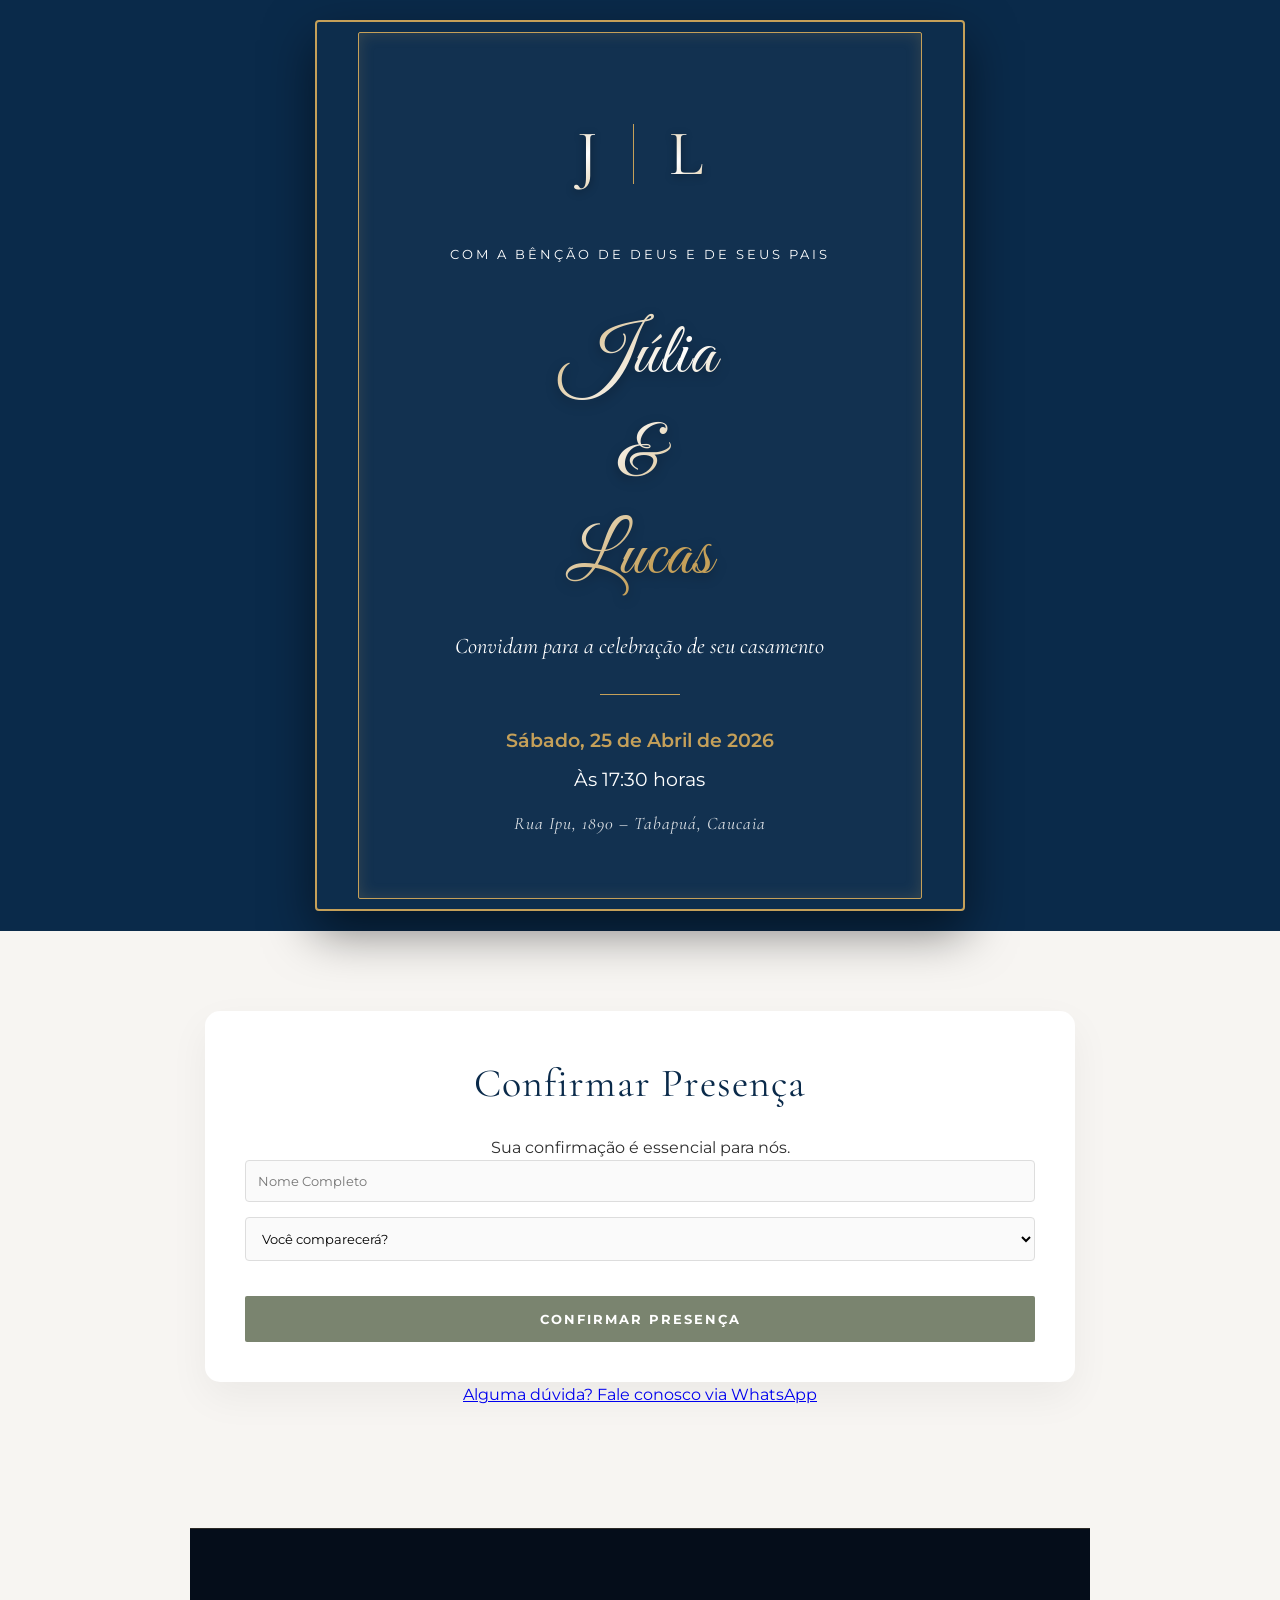
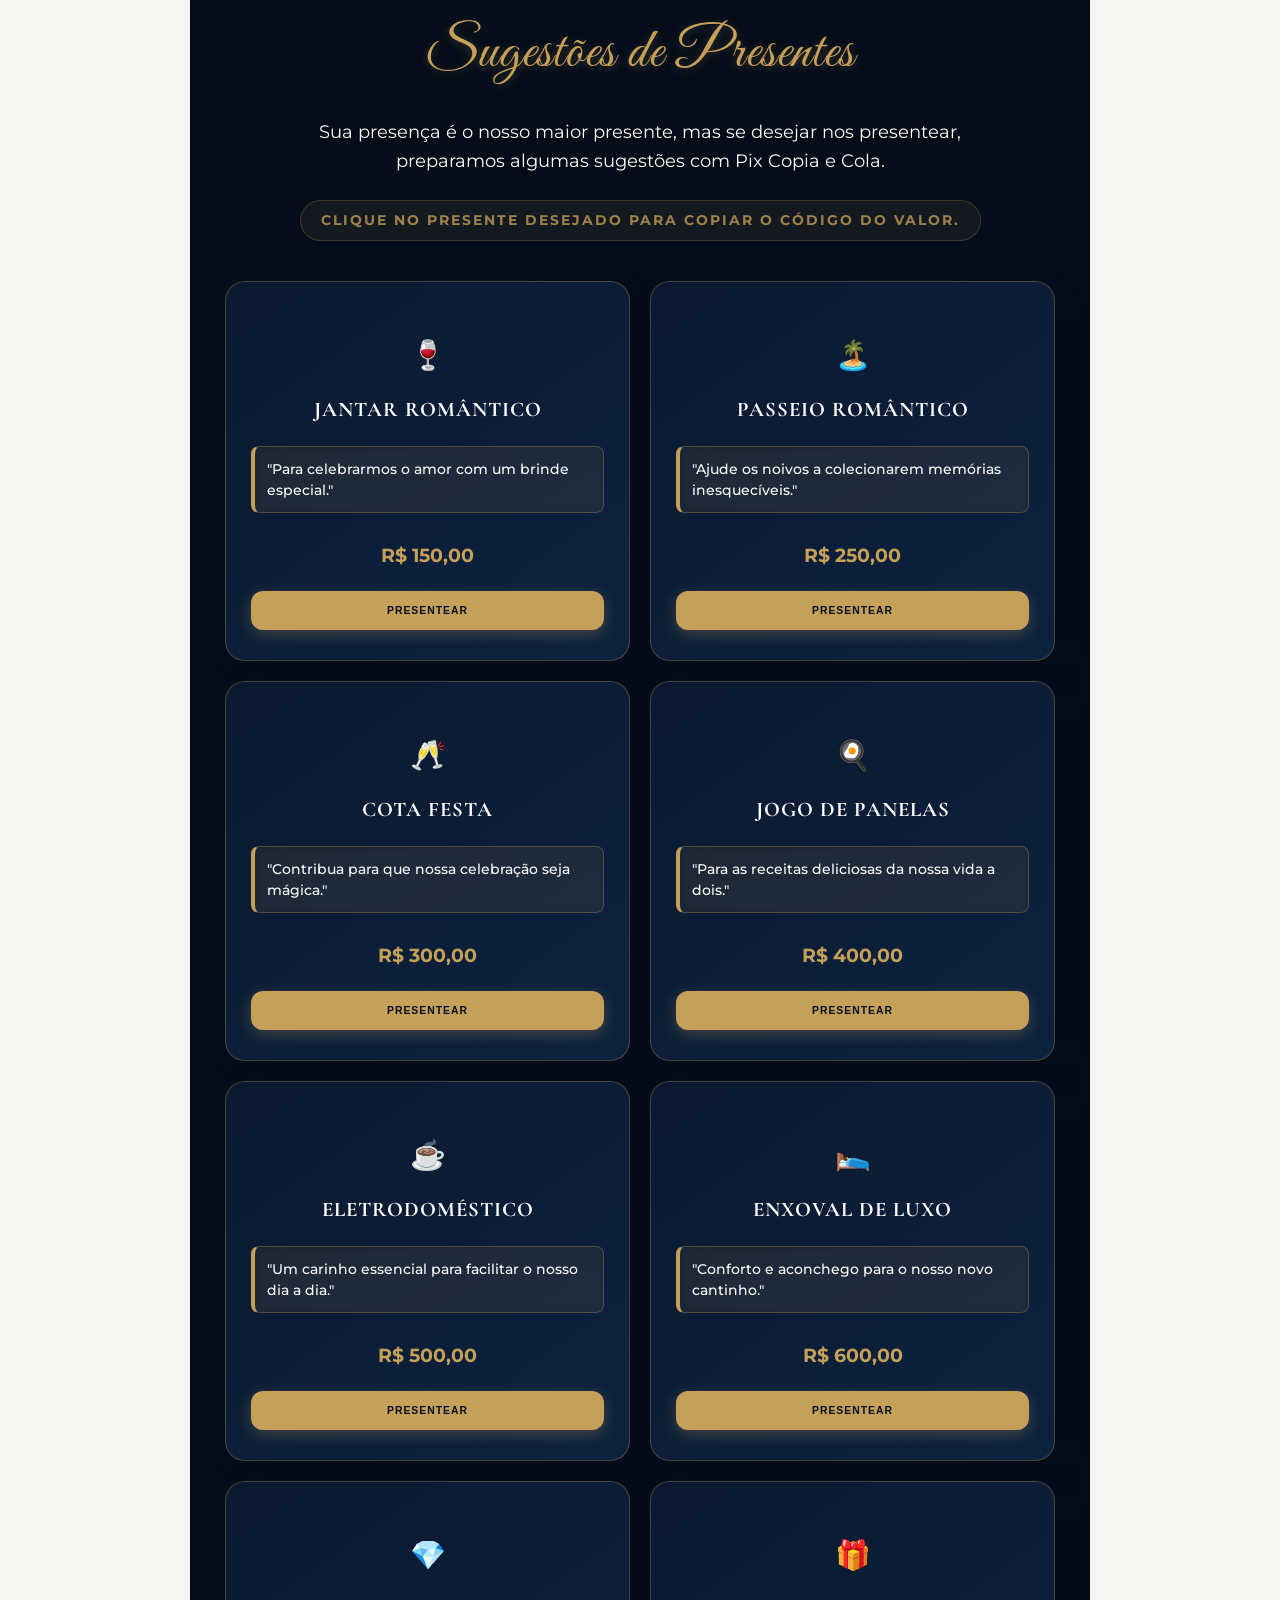
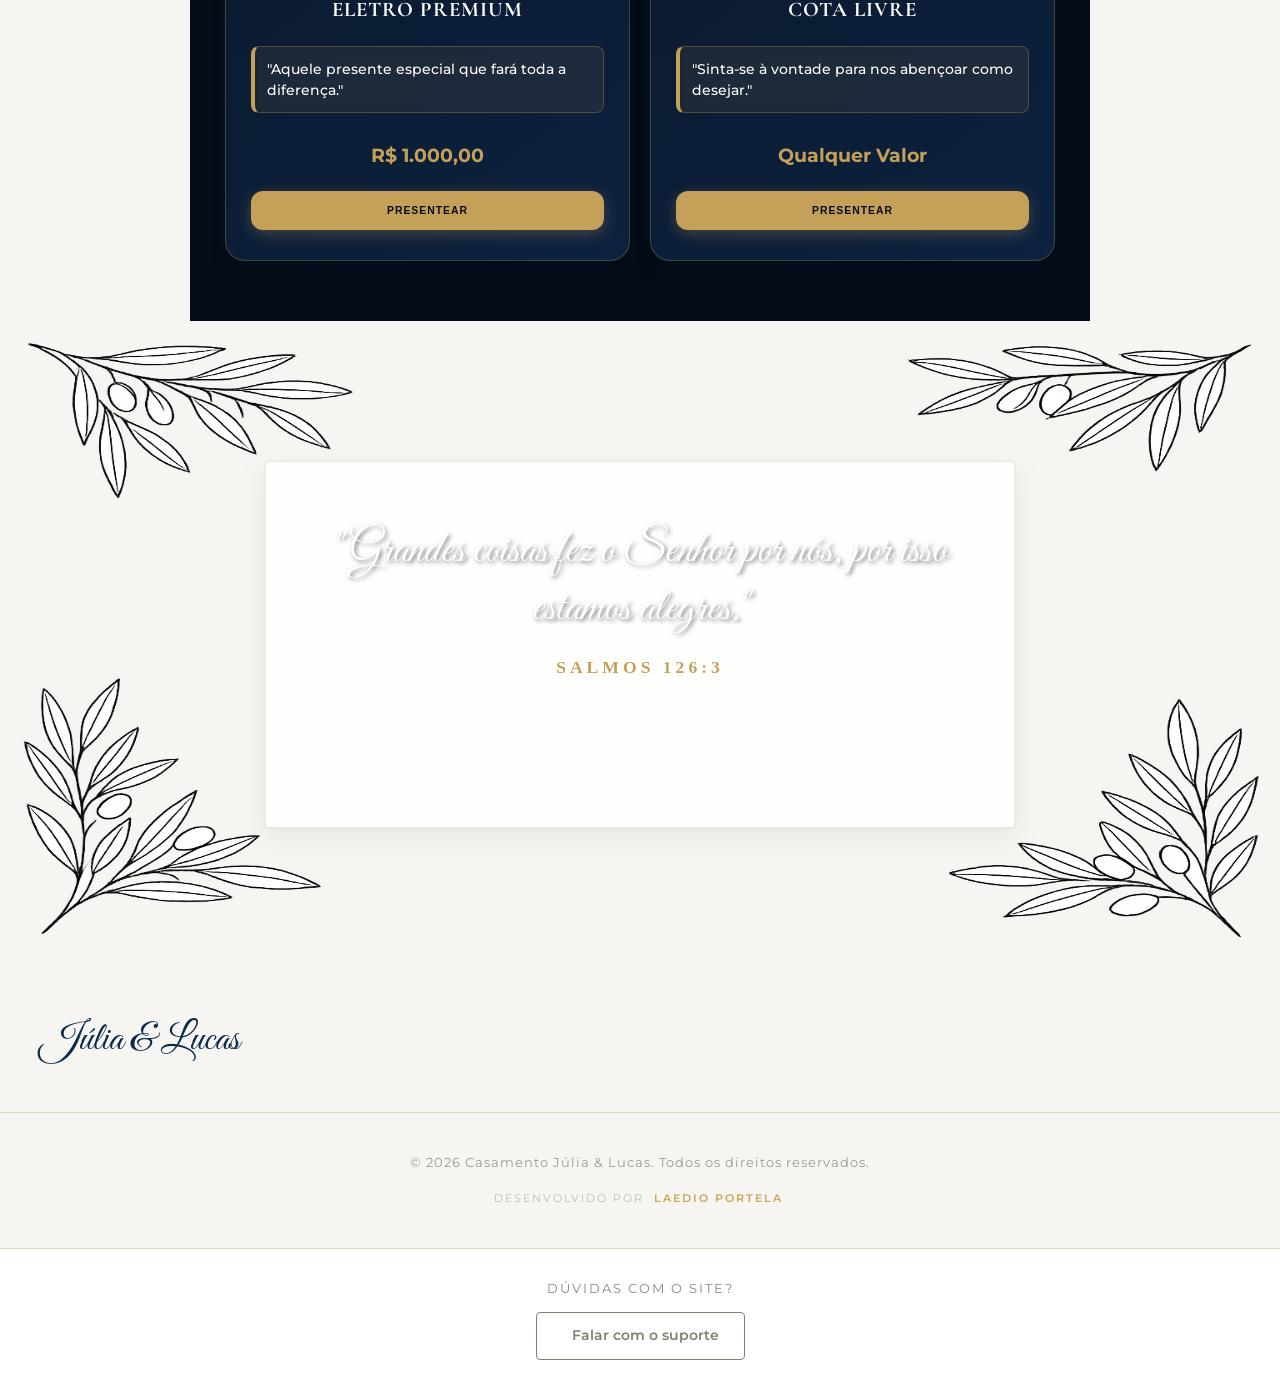
<file: index.html>
<!DOCTYPE html>
<html lang="pt-br">
<head>
    <meta charset="UTF-8">
    <meta name="viewport" content="width=device-width, initial-scale=1.0">
    <title>Júlia & Lucas - Convite de Casamento</title>
    <link href="https://fonts.googleapis.com/css2?family=Cormorant+Garamond:wght@400;600&family=Montserrat:wght@300;400;600&family=Great+Vibes&display=swap" rel="stylesheet">
    <link rel="stylesheet" href="style.css">
</head>
<body>

<header class="convite-premium">
    <div class="moldura-externa">
        <div class="moldura-interna">
            <div class="monograma-topo">
                <span>J</span>
                <div class="linha-nobre"></div>
                <span>L</span>
            </div>
            
            <p class="introducao">Com a bênção de Deus e de seus pais</p>
            
            <h1 class="nomes-principais">Júlia <br>& <br>Lucas </h1>
            
            <p class="chamada">Convidam para a celebração de seu casamento</p>
            
            <div class="divisor-dourado"></div>
            
            <div class="dados-evento">
                <p class="data-extenso">Sábado, 25 de Abril de 2026</p>
                <p class="horario-extenso">Às 17:30 horas</p>
    
                <a href="https://maps.google.com/?q=Rua+Ipu+1890+Tabapua+Caucaia" 
                    target="_blank" 
                    class="endereco-discreto">
                    Rua Ipu, 1890 – Tabapuá, Caucaia
                </a>
            </div>
        </div>
    </div>
</header>

<main>
    <section id="rsvp" class="container reveal">
    <div class="card-interativo shadow">
        <h2 class="titulo-serif">Confirmar Presença</h2>
        <p>Sua confirmação é essencial para nós.</p>
        
        <form id="rsvp-form-google">
            <input type="text" name="nome" placeholder="Nome Completo" required>
    
            <select id="select-presenca" name="presenca" required>
                <option value="" disabled selected>Você comparecerá?</option>
                <option value="Sim">Sim, estarei presente!</option>
                <option value="Não">Infelizmente não poderei ir</option>
            </select>
    
            <div id="container-acompanhante" style="display:none; margin-top: 15px;">
                <label style="display:block; margin-bottom: 5px; font-size: 0.9em; color: #c5a059;">Levará acompanhante?</label>
                <select id="select-acompanhante" name="acompanhante">
                    <option value="Não" selected>Não, vou sozinho(a)</option>
                    <option value="Sim">Sim, levarei acompanhante</option>
                </select>
            </div>
    
            <button type="submit" id="submit-btn" class="btn-nobre" style="margin-top: 20px;">Confirmar Presença</button>
        </form>
        
        <div id="mensagem-sucesso" style="display:none; color: #c5a059; margin-top: 15px; font-weight: bold;">
            ✅ Confirmado com sucesso! Obrigado.
        </div>
    </div>
    <div class="suporte-discreto">
        <a href="https://wa.me/5585984788524?text=Olá! Gostaria de tirar uma dúvida sobre o casamento." target="_blank">
            Alguma dúvida? Fale conosco via WhatsApp
        </a>
    </div>
</section>

    <section id="presentes" class="lista-presentes container reveal">
    <h2 class="titulo-serif">Sugestões de Presentes</h2>
    <p class="texto-apoio">Sua presença é o nosso maior presente, mas se desejar nos presentear, <br> preparamos algumas sugestões com Pix Copia e Cola.</p>
    <p class="instrucao-pix">Clique no presente desejado para copiar o código do valor.</p>
    
    <div class="cards-container">
    <div class="card-presente shadow">
        <span class="emoji">🍷</span>
        <p>Jantar Romântico</p>
        <span class="frase-mimo">"Para celebrarmos o amor com um brinde especial."</span>
        <span class="valor">R$ 150,00</span>
        <button class="btn-presentear" onclick="copiarPix('00020126330014BR.GOV.BCB.PIX0111098504113765204000053039865406150.005802BR5925Julia Gabriely Messias de6009SAO PAULO62140510FhwgdVxsLt63049719', 'Jantar Romântico')">Presentear</button>
    </div>

    <div class="card-presente shadow">
        <span class="emoji">🏝️</span>
        <p>Passeio Romântico</p>
        <span class="frase-mimo">"Ajude os noivos a colecionarem memórias inesquecíveis."</span>
        <span class="valor">R$ 250,00</span>
        <button class="btn-presentear" onclick="copiarPix('00020126330014BR.GOV.BCB.PIX0111098504113765204000053039865406250.005802BR5925Julia Gabriely Messias de6009SAO PAULO62140510MhopH7WbUu63048AFE', 'Passeio Romântico')">Presentear</button>
    </div>

    <div class="card-presente shadow">
        <span class="emoji">🥂</span>
        <p>Cota Festa</p>
        <span class="frase-mimo">"Contribua para que nossa celebração seja mágica."</span>
        <span class="valor">R$ 300,00</span>
        <button class="btn-presentear" onclick="copiarPix('00020126330014BR.GOV.BCB.PIX0111098504113765204000053039865406300.005802BR5925Julia Gabriely Messias de6009SAO PAULO62140510uFLBi0z8P56304C8B9', 'Cota Festa de Casamento')">Presentear</button>
    </div>

    <div class="card-presente shadow">
        <span class="emoji">🍳</span>
        <p>Jogo de Panelas</p>
        <span class="frase-mimo">"Para as receitas deliciosas da nossa vida a dois."</span>
        <span class="valor">R$ 400,00</span>
        <button class="btn-presentear" onclick="copiarPix('00020126330014BR.GOV.BCB.PIX0111098504113765204000053039865406400.005802BR5925Julia Gabriely Messias de6009SAO PAULO62140510h3Xti11qrD6304C4C1', 'Jogo de Panelas')">Presentear</button>
    </div>

    <div class="card-presente shadow">
        <span class="emoji">☕</span>
        <p>Eletrodoméstico</p>
        <span class="frase-mimo">"Um carinho essencial para facilitar o nosso dia a dia."</span>
        <span class="valor">R$ 500,00</span>
        <button class="btn-presentear" onclick="copiarPix('00020126330014BR.GOV.BCB.PIX0111098504113765204000053039865406500.005802BR5925Julia Gabriely Messias de6009SAO PAULO62140510W2njJ2YZae630491BE', 'Eletrodoméstico')">Presentear</button>
    </div>

    <div class="card-presente shadow">
        <span class="emoji">🛌</span>
        <p>Enxoval de Luxo</p>
        <span class="frase-mimo">"Conforto e aconchego para o nosso novo cantinho."</span>
        <span class="valor">R$ 600,00</span>
        <button class="btn-presentear" onclick="copiarPix('00020126330014BR.GOV.BCB.PIX0111098504113765204000053039865406600.005802BR5925Julia Gabriely Messias de6009SAO PAULO62140510c02QCJMfOn6304905E', 'Enxoval de Luxo')">Presentear</button>
    </div>

    <div class="card-presente shadow">
        <span class="emoji">💎</span>
        <p>Eletro Premium</p>
        <span class="frase-mimo">"Aquele presente especial que fará toda a diferença."</span>
        <span class="valor">R$ 1.000,00</span>
        <button class="btn-presentear" onclick="copiarPix('00020126330014BR.GOV.BCB.PIX01110985041137652040000530398654071000.005802BR5925Julia Gabriely Messias de6009SAO PAULO62140510KJXsHYmsKM6304FA71', 'Eletrodoméstico Premium')">Presentear</button>
    </div>

    <div class="card-presente shadow">
        <span class="emoji">🎁</span>
        <p>Cota Livre</p>
        <span class="frase-mimo">"Sinta-se à vontade para nos abençoar como desejar."</span>
        <span class="valor">Qualquer Valor</span>
        <button class="btn-presentear" onclick="copiarPix('00020126330014BR.GOV.BCB.PIX0111098504113765204000053039865802BR5925Julia Gabriely Messias de6009SAO PAULO62140510oVXmgEoD3D6304F79E', 'Cota Livre')">Presentear</button>
    </div>
</div>
    </div>
</section>

<div id="modal-pix" class="modal-overlay">
    <div class="modal-content">
        <div class="modal-icon">✅</div>
        <h2>Copiado com Sucesso!</h2>
        <p>O código para o presente <br><strong id="nome-presente-modal" style="color: #c5a059;"></strong><br> já está guardado no seu celular.</p>
        
        <div class="passo-a-passo">
            <p style="margin-bottom: 5px;"><strong>Como pagar:</strong></p>
            <p>1. Abra o app do seu <strong>Banco</strong></p>
            <p>2. Vá em <strong>Pix</strong> > <strong>Pix Copia e Cola</strong></p>
            <p>3. Cole o código e confirme o valor.</p>
        </div>
        
        <button onclick="fecharModal()" class="btn-entendi">OK, VOU AO BANCO</button>
    </div>
</div>

    <div id="modal-pix" class="modal-overlay">
    <div class="modal-content">
        <div class="modal-icon">✅</div>
        <h2>Código Copiado!</h2>
        <p>O código Pix para o presente <br><strong id="nome-presente-modal"></strong><br> já está na memória do seu celular.</p>
        
        <div class="passo-a-passo">
            <p><strong>Próximos passos:</strong></p>
            <ol>
                <li>Abra o aplicativo do seu <strong>Banco</strong>.</li>
                <li>Escolha a opção <strong>Pix</strong>.</li>
                <li>Toque em <strong>Pix Copia e Cola</strong>.</li>
                <li>Cole o código e confirme o pagamento.</li>
            </ol>
        </div>
        
        <button onclick="fecharModal()" class="btn-entendi">Entendi, vou ao Banco</button>
    </div>
</div>
</main>
<section id="contagem-final" class="luxury-divider">
    <div class="container">
        <div class="versiculo-wrapper">
            <p class="versiculo-texto">"Grandes coisas fez o Senhor por nós, por isso estamos alegres."</p>
            <span class="versiculo-ref">Salmos 126:3</span>
        </div>
        <div id="timer" class="timer-grid">
            <div class="timer-item"><span id="days" class="number">00</span><span class="label">Dias</span></div>
            <div class="timer-item"><span id="hours" class="number">00</span><span class="label">Horas</span></div>
            <div class="timer-item"><span id="minutes" class="number">00</span><span class="label">Minutos</span></div>
            <div class="timer-item"><span id="seconds" class="number">00</span><span class="label">Segundos</span></div>
        </div>
    </div>
</section>
<footer class="final">
    <p class="assinatura-final">Júlia & Lucas</p>
</footer>

<script src="script.js"></script>
</body>
</html>





<footer class="footer-casamento">
    <div class="footer-content">
        <p>© 2026 Casamento Júlia & Lucas. Todos os direitos reservados.</p>
        
        <div class="developer-credit">
            <span>Desenvolvido por</span>
            <a href="mailto:laediol@gmail.com" title="Entrar em contato">
                Laedio Portela <i class="far fa-envelope"></i>
            </a>
        </div>
    </div>
</footer>





<div class="central-ajuda">
    <div class="ajuda-item">
        <span class="ajuda-texto">Dúvidas com o site?</span>
        <a href="https://wa.me/558591994249" class="btn-suporte-direto" target="_blank">
            <i class="fab fa-whatsapp"></i> Falar com o suporte
        </a>
    </div>
</div>
</file>
<file: style.css>
@import url('https://fonts.googleapis.com/css2?family=Playfair+Display:ital,wght@0,400;0,700;1,400&family=Montserrat:wght@300;400;600&family=Great+Vibes&display=swap');
html {
    font-size: 16px; /* Base padrão */
}

@media (max-width: 480px) {
    html { font-size: 14px; } /* Diminui tudo levemente em celulares pequenos */
}

body {
    overflow-x: hidden; /* Evita que o site "dance" para os lados no celular */
    width: 100%;
}
:root {
    --azul-marinho: #0a2a4a;
    --dourado: #c5a059;
    --fundo-leve: #f8f9fa;
    --texto: #333;
}
.nomes-principais {
    font-size: clamp(2.5rem, 8vw, 5rem); /* Tamanho fluido entre 2.5 e 5rem */
    line-height: 1.1;
    margin: 20px 0;
}

.moldura-interna {
    padding: clamp(20px, 5vw, 60px); /* O respiro interno aumenta conforme a tela cresce */
    width: 90%;
    max-width: 800px;
    margin: 0 auto;
}

* { margin: 0; padding: 0; box-sizing: border-box; }
body { font-family: 'Montserrat', sans-serif; background: var(--fundo-leve); color: var(--texto); line-height: 1.6; }

/* --- HEADER COMO CONVITE OTIMIZADO --- */
.convite-premium {
    background: var(--azul-marinho);
    min-height: 100vh;
    display: flex;
    align-items: center;
    justify-content: center;
    padding: 20px; /* Respiro para não colar na borda do celular */
    color: white;
    text-align: center;
}
.convite-premium {
    /* ... outras propriedades ... */
    background-color: var(--azul-marinho); /* Mantenha a cor base */
    /* Adiciona uma textura de linho sutil sobre o azul */
    background-image: url('https://www.transparenttextures.com/patterns/linen.png'); 
    background-blend-mode: multiply; /* Mistura a textura com a cor de fundo */
    /* ... outras propriedades ... */
}

.moldura-externa {
    border: 2px solid var(--dourado); /* Borda Dourada Elegante */
    padding: clamp(5px, 2vw, 15px);
    width: 100%;
    max-width: 600px;
    margin: 0 auto;
    /* Cria profundidade ao redor de todo o convite */
    box-shadow: 0 20px 50px rgba(0,0,0,0.5); 
    background: rgba(255, 255, 255, 0.01); /* Fundo quase transparente para as molduras */
    border-radius: 4px; /* Cantos levemente arredondados para suavizar */
}

.moldura-interna {
    border: 1px solid var(--dourado);
    /* Adiciona uma sombra interna sutil para efeito de relevo */
    box-shadow: inset 0 0 15px rgba(197, 160, 89, 0.2); 
    padding: clamp(30px, 8vw, 60px) 20px;
    background: rgba(10, 42, 74, 0.8); /* Camada azul marinho interna ligeiramente translúcida */
    border-radius: 2px;
}

/* Ajuste de Fontes para Celular vs PC */
.monograma-topo span {
    font-family: 'Cormorant Garamond', serif;
    font-size: clamp(3rem, 12vw, 4.5rem); /* Diminui no celular, cresce no PC */
    color: var(--dourado);
}

.nomes-principais {
    font-family: 'Great Vibes', cursive;
    /* O clamp garante que o nome nunca fique grande demais no celular (quebrando linha) */
    font-size: clamp(2.8rem, 8vw, 4.5rem); 
    line-height: 1.1;
    margin: 20px 0;
    color: white;
}

.dados-evento p {
    font-size: clamp(1rem, 4vw, 1.2rem);
    margin-bottom: 8px;
}

/* Ajuste específico para telas muito pequenas (iPhone SE, etc) */
@media (max-width: 380px) {
    .moldura-interna {
        padding: 20px 10px;
    }
    .nomes-principais {
        font-size: 2.5rem;
    }
}

.moldura-externa {
    border: 2px solid var(--dourado);
    padding: 10px;
    width: 100%;
    max-width: 650px;
}

.moldura-interna {
    border: 1px solid var(--dourado);
    padding: 60px 20px;
    background: rgba(255, 255, 255, 0.02);
}

.monograma-topo {
    display: flex;
    justify-content: center;
    align-items: center;
    gap: 15px;
    margin-bottom: 30px;
}

.monograma-topo span {
    font-family: 'Cormorant Garamond', serif;
    font-size: 4rem;
    color: var(--dourado);
}

.linha-nobre { width: 1px; height: 60px; background: var(--dourado); }

.introducao { font-size: 0.8rem; text-transform: uppercase; letter-spacing: 3px; margin-bottom: 20px; }

.nomes-principais {
    font-family: 'Great Vibes', cursive;
    font-size: clamp(3rem, 10vw, 5rem);
    line-height: 1.2;
    margin-bottom: 30px;
    color: white;
}

.chamada { font-family: 'Cormorant Garamond', serif; font-size: 1.4rem; margin-bottom: 30px; font-style: italic; }

.divisor-dourado { width: 80px; height: 1px; background: var(--dourado); margin: 0 auto 30px; }

.dados-evento p { font-size: 1.2rem; margin-bottom: 8px; }
.data-extenso { font-weight: 600; color: var(--dourado); }

/* --- SEÇÕES --- */
.container { padding: 80px 20px; max-width: 900px; margin: 0 auto; text-align: center; }
.card-interativo { background: white; padding: 40px; border-radius: 15px; }
.shadow { box-shadow: 0 15px 40px rgba(0,0,0,0.05); }

.titulo-serif { font-family: 'Cormorant Garamond', serif; font-size: 2.5rem; color: var(--azul-marinho); margin-bottom: 20px; }

/* Botões e Inputs */
input, select { width: 100%; padding: 15px; margin-bottom: 15px; border: 1px solid #ddd; border-radius: 8px; }
.btn-nobre { 
    background: var(--azul-marinho); color: white; border: none; 
    padding: 18px; width: 100%; border-radius: 8px; font-weight: bold; 
    text-transform: uppercase; cursor: pointer; transition: 0.3s;
}
.btn-nobre:hover { background: #061b30; }

/* PIX */
.secao-pix { background: var(--azul-marinho); padding: 100px 20px; text-align: center; }
.card-pix-premium { max-width: 450px; margin: 0 auto; }
.qrcode-container { background: white; padding: 15px; display: inline-block; border-radius: 12px; margin: 25px 0; }
.qrcode-container img { width: 180px; }
#copy-btn { 
    background: white; color: var(--azul-marinho); border: none; 
    padding: 12px 30px; border-radius: 50px; font-weight: bold; cursor: pointer; 
}
#copy-status { color: #4cd137; font-size: 0.8rem; margin-top: 10px; opacity: 0; transition: 0.3s; }
#copy-status.show { opacity: 1; }

/* Animação */
.reveal { opacity: 0; transform: translateY(30px); transition: 1s all ease; }
.reveal.active { opacity: 1; transform: translateY(0); }

.assinatura-final { font-family: 'Great Vibes', cursive; font-size: 2.5rem; color: var(--azul-marinho); padding: 40px; }

/* EFEITO DE ENTRADA SUAVE */
@keyframes fadeInConvite {
    from { opacity: 0; transform: scale(0.98); }
    to { opacity: 1; transform: scale(1); }
}

.moldura-externa {
    animation: fadeInConvite 2.5s ease-out; /* O convite surge em 2.5 segundos */
}
@media (max-width: 480px) {
    .convite-premium {
        padding: 10px;
    }
    .moldura-interna {
        padding: 40px 15px; /* Menos espaço nas laterais no celular */
    }
    .nomes-principais {
        font-size: 2.8rem; /* Ajuste fino para o nome não cortar */
    }
    .monograma-topo span {
        font-size: 3.5rem;
    }
}
/* Efeito de Brilho Metálico Dourado - VERSÃO BLINDADA */
@keyframes glintDourado {
    0% { background-position: -400px; }
    100% { background-position: 400px; }
}

.nomes-principais {
    /* Efeito de brilho (mantido) */
    background: linear-gradient(135deg, #c5a059 25%, #fff 50%, #c5a059 75%);
    background-size: 400px auto;
    -webkit-background-clip: text;
    background-clip: text;
    -webkit-text-fill-color: transparent;
    animation: glintDourado 5s infinite linear;

    /* RESOLUÇÃO DE CENTRALIZAÇÃO E CORTE */
    display: block;        /* Ocupa a largura total para centralizar o texto dentro */
    width: 100%;
    text-align: center;
    padding: 20px 0;       /* Respiro apenas em cima e embaixo */
    margin: 0 auto;        /* Centraliza o bloco */
    line-height: 1.4;      /* Altura para as letras J e G */
    overflow: visible;     /* Não corta as pontas */
    filter: drop-shadow(0px 4px 6px rgba(0, 0, 0, 0.3));
    
    /* Garante que a fonte seja a correta */
    font-family: 'Great Vibes', cursive;
    font-size: clamp(2.8rem, 8vw, 4.5rem);
}

/* Ajuste específico para o Monograma */
.monograma-topo span {
    padding: 10px 20px;
    filter: drop-shadow(0px 2px 4px rgba(0, 0, 0, 0.4));
    -webkit-background-clip: text;
    background-clip: text;
    -webkit-text-fill-color: transparent;
    background-image: linear-gradient(135deg, #c5a059 0%, #fff 50%, #c5a059 100%);
    display: inline-block;
}
/* --- LISTA DE PRESENTES PROFISSIONAL (INTERATIVA) --- */
.grid-presentes {
    display: grid;
    grid-template-columns: repeat(auto-fit, minmax(280px, 1fr));
    gap: 30px;
    margin-top: 50px;
    padding: 20px 10px;
}

.card-presente {
    position: relative;
    background: #ffffff;
    padding: 50px 25px 30px !important;
    border-radius: 20px;
    border: 1px solid rgba(197, 160, 89, 0.1);
    
    /* Sombra Profissional: Suave e profunda */
    box-shadow: 0 10px 30px rgba(10, 42, 74, 0.05); 
    
    transition: all 0.4s cubic-bezier(0.175, 0.885, 0.32, 1.275);
    display: flex;
    flex-direction: column;
    justify-content: space-between;
}

/* Interatividade ao passar o mouse */
.card-presente:hover {
    transform: translateY(-12px); /* Eleva o card */
    box-shadow: 0 20px 40px rgba(10, 42, 74, 0.12); /* Sombra cresce */
    border: 1px solid var(--dourado); /* Borda ganha cor */
}

.categoria-tag {
    position: absolute;
    top: 0;
    left: 50%;
    transform: translateX(-50%);
    background: var(--azul-marinho);
    color: var(--dourado);
    padding: 6px 25px;
    font-size: 0.65rem;
    font-weight: 700;
    text-transform: uppercase;
    letter-spacing: 1.5px;
    border-radius: 0 0 15px 15px;
    box-shadow: 0 4px 10px rgba(0,0,0,0.1);
}

.valor {
    font-family: 'Cormorant Garamond', serif;
    font-weight: 700;
    color: var(--azul-marinho);
    font-size: 1.6rem;
    margin: 15px 0;
    display: block;
}

/* Botão Interativo dentro do Card */
.btn-presentear {
    text-decoration: none;
    background: #fdfaf3; /* Fundo creme bem suave */
    border: 1px solid var(--dourado);
    color: var(--azul-marinho);
    padding: 12px;
    border-radius: 12px;
    font-weight: bold;
    font-size: 0.85rem;
    text-transform: uppercase;
    transition: 0.3s;
    letter-spacing: 1px;
}

.btn-presentear:hover {
    background: var(--dourado);
    color: white;
    box-shadow: 0 5px 15px rgba(197, 160, 89, 0.4);
}
/* Efeito Cascata nos Cards */
.grid-presentes .card-presente:nth-child(1) { transition-delay: 0.1s; }
.grid-presentes .card-presente:nth-child(2) { transition-delay: 0.2s; }
.grid-presentes .card-presente:nth-child(3) { transition-delay: 0.3s; }
.grid-presentes .card-presente:nth-child(4) { transition-delay: 0.4s; }
.grid-presentes .card-presente:nth-child(5) { transition-delay: 0.5s; }
.grid-presentes .card-presente:nth-child(6) { transition-delay: 0.6s; }
/* --- SEÇÃO PIX PREMIUM --- */
.secao-pix {
    background: var(--azul-marinho);
    background-image: url('https://www.transparenttextures.com/patterns/linen.png');
    padding: 100px 20px;
    display: flex;
    justify-content: center;
}

.pix-container-premium {
    background: rgba(255, 255, 255, 0.03);
    backdrop-filter: blur(10px); /* Efeito Vidro Fosco */
    border: 1px solid rgba(197, 160, 89, 0.2);
    border-radius: 30px;
    padding: 50px 30px;
    max-width: 500px;
    width: 100%;
    text-align: center;
    box-shadow: 0 25px 50px rgba(0,0,0,0.3);
}

.seguranca-selo {
    display: flex;
    align-items: center;
    justify-content: center;
    gap: 8px;
    color: var(--dourado);
    font-size: 0.7rem;
    text-transform: uppercase;
    letter-spacing: 2px;
    margin-bottom: 20px;
    opacity: 0.8;
}

.seguranca-selo svg { width: 14px; height: 14px; }

.titulo-pix {
    font-family: 'Cormorant Garamond', serif;
    font-size: 2.2rem;
    color: white;
    margin-bottom: 10px;
}

.subtitulo-pix { color: rgba(255,255,255,0.6); font-size: 0.9rem; margin-bottom: 30px; }

/* QR Code com Cantos Decorados */
.qr-wrapper {
    background: white;
    padding: 20px;
    display: inline-block;
    border-radius: 20px;
    position: relative;
    margin-bottom: 30px;
}

.qr-wrapper img { width: 200px; display: block; }

.canto {
    position: absolute;
    width: 15px;
    height: 15px;
    border: 2px solid var(--dourado);
}
.c1 { top: -5px; left: -5px; border-right: 0; border-bottom: 0; }
.c2 { top: -5px; right: -5px; border-left: 0; border-bottom: 0; }
.c3 { bottom: -5px; left: -5px; border-right: 0; border-top: 0; }
.c4 { bottom: -5px; right: -5px; border-left: 0; border-top: 0; }

/* Input de Cópia */
.pix-copy-box { margin-bottom: 20px; }

.label-chave { color: var(--dourado); font-size: 0.75rem; font-weight: bold; margin-bottom: 10px; text-transform: uppercase; }

.chave-input-group {
    background: rgba(255,255,255,0.05);
    border: 1px solid rgba(255,255,255,0.1);
    border-radius: 12px;
    display: flex;
    align-items: center;
    justify-content: space-between;
    padding: 5px 5px 5px 20px;
}

#pix-key { color: white; font-family: monospace; font-size: 1rem; }

#copy-btn {
    background: var(--dourado);
    color: var(--azul-marinho);
    border: none;
    width: 45px;
    height: 45px;
    border-radius: 10px;
    cursor: pointer;
    display: flex;
    align-items: center;
    justify-content: center;
    transition: 0.3s;
}

#copy-btn:hover { background: white; transform: scale(1.05); }
#copy-btn svg { width: 20px; height: 20px; }

#copy-status {
    color: #4cd137;
    font-size: 0.85rem;
    margin-top: 15px;
    opacity: 0;
    transition: 0.4s;
    height: 0;
}
#copy-status.show { opacity: 1; height: auto; }

.favorecido { color: rgba(255,255,255,0.4); font-size: 0.8rem; margin-top: 20px; }
/* --- ESTILO DO ENDEREÇO CLICÁVEL --- */
.link-mapa {
    text-decoration: none;
    color: inherit;
    display: inline-block;
    transition: all 0.3s ease;
    cursor: pointer;
}

.endereco {
    font-family: 'Cormorant Garamond', serif;
    font-size: 1.3rem;
    line-height: 1.6;
    color: var(--azul-marinho);
    margin: 15px 0;
}

.link-mapa svg {
    color: var(--dourado);
    margin-bottom: 10px;
    transition: transform 0.3s ease;
}

.clique-aviso {
    font-size: 0.75rem;
    text-transform: uppercase;
    letter-spacing: 2px;
    color: var(--dourado);
    font-weight: bold;
    border-bottom: 1px solid transparent;
    transition: 0.3s;
}

/* Interatividade */
.link-mapa:hover {
    transform: translateY(-5px);
}

.link-mapa:hover svg {
    transform: scale(1.2);
}

.link-mapa:hover .clique-aviso {
    border-bottom: 1px solid var(--dourado);
}

/* Ajuste para Celular */
@media (max-width: 768px) {
    .endereco {
        font-size: 1.1rem;
    }
}
/* --- ENDEREÇO MINIMALISTA E PROFISSIONAL --- */
.endereco-discreto {
    display: block;
    margin-top: 15px;
    font-family: 'Cormorant Garamond', serif;
    font-size: 1.1rem; /* Tamanho menor e mais elegante */
    color: white; /* Cor padrão do texto do convite */
    text-decoration: none;
    letter-spacing: 1px;
    font-style: italic; /* Dá um ar de sofisticação */
    opacity: 0.85;
    transition: all 0.4s ease;
    cursor: pointer;
    position: relative;
    width: fit-content;
    margin-left: auto;
    margin-right: auto;
}

/* Efeito de linha que surge ao passar o mouse (PC) */
.endereco-discreto::after {
    content: '';
    position: absolute;
    width: 0;
    height: 1px;
    bottom: -2px;
    left: 0;
    background-color: var(--dourado);
    transition: width 0.4s ease;
}

.endereco-discreto:hover {
    opacity: 1;
    color: var(--dourado); /* Muda suavemente para dourado */
}

.endereco-discreto:hover::after {
    width: 100%;
}

/* Ajuste para dispositivos móveis (Toque) */
@media (max-width: 480px) {
    .endereco-discreto {
        font-size: 1rem;
        padding: 10px 0; /* Aumenta a área de toque sem aumentar o texto */
    }
}

#copy-btn {
    background: var(--dourado);
    color: var(--azul-marinho);
    border: none;
    padding: 0 20px;
    height: 45px;
    border-radius: 10px;
    cursor: pointer;
    font-weight: bold;
    font-size: 0.8rem;
    text-transform: uppercase;
    letter-spacing: 1px;
    transition: all 0.3s ease;
    min-width: 100px; /* Garante que o botão não mude de tamanho ao trocar o texto */
}

#copy-btn:hover {
    background: white;
    transform: translateY(-2px);
    box-shadow: 0 5px 15px rgba(197, 160, 89, 0.3);
}

/* Estado quando clicado */
#copy-btn.sucesso {
    background: #4cd137;
    color: white;
}
.cards-container {
    display: grid;
    grid-template-columns: 1fr 1fr;
    gap: 15px;
    margin-top: 20px;
}

.card-presente {
    background: rgba(255, 255, 255, 0.08);
    padding: 20px;
    border-radius: 15px;
    border: 1px solid var(--dourado);
    cursor: pointer;
    transition: 0.3s;
}

.card-presente:hover {
    transform: translateY(-5px);
    background: rgba(197, 160, 89, 0.1);
}

.emoji { font-size: 2rem; display: block; }
.valor { color: var(--dourado); font-weight: bold; display: block; margin: 10px 0; }

.btn-presentear {
    background: var(--dourado);
    border: none;
    color: var(--azul-marinho);
    padding: 5px 10px;
    border-radius: 5px;
    font-size: 0.7rem;
    font-weight: bold;
    text-transform: uppercase;
}

/* Notificação flutuante */
#toast-pix {
    position: fixed;
    bottom: 20px;
    left: 50%;
    transform: translateX(-50%);
    background: #4cd137;
    color: white;
    padding: 10px 20px;
    border-radius: 30px;
    display: none;
    z-index: 1000;
}
#toast-pix.show { display: block; }
.lista-presentes {
    margin-top: 40px;
    padding: 0 10px;
}

.instrucao-pix {
    font-size: 0.9rem;
    opacity: 0.8;
    margin-bottom: 20px;
}

.cards-container {
    display: grid;
    /* O 'auto-fit' faz a mágica de calcular quantos cards cabem na largura */
    grid-template-columns: repeat(auto-fit, minmax(280px, 1fr)); 
    gap: 20px;
    width: 100%;
    max-width: 1200px;
    margin: 0 auto;
    padding: 20px;
    box-sizing: border-box;
}

@media (max-width: 350px) {
    /* Para celulares muito estreitos */
    .cards-container {
        grid-template-columns: 1fr; 
        padding: 10px;
    }
}

.card-presente {
    background: rgba(255, 255, 255, 0.05);
    border: 1px solid rgba(197, 160, 89, 0.3);
    border-radius: 15px;
    padding: 15px 5px;
    transition: 0.3s;
    cursor: pointer;
}

.card-presente:active { transform: scale(0.95); }

.emoji { font-size: 1.8rem; margin-bottom: 5px; display: block; }

.card-presente p {
    font-size: 0.9rem;
    margin: 5px 0;
    font-weight: 600;
}

.valor {
    color: var(--dourado);
    font-size: 0.85rem;
    display: block;
    margin-bottom: 10px;
}

.btn-presentear {
    background: var(--dourado);
    color: var(--azul-marinho);
    border: none;
    padding: 6px 12px;
    border-radius: 20px;
    font-size: 0.65rem;
    font-weight: bold;
    text-transform: uppercase;
}

#toast-pix {
    position: fixed;
    bottom: 20px;
    left: 50%;
    transform: translateX(-50%);
    background: #4cd137;
    color: white;
    padding: 12px 25px;
    border-radius: 50px;
    font-size: 0.9rem;
    z-index: 9999;
    display: none;
    box-shadow: 0 4px 15px rgba(0,0,0,0.3);
}

#toast-pix.show { display: block; animation: fadeIn 0.3s; }

@keyframes fadeIn { from { opacity: 0; bottom: 10px; } to { opacity: 1; bottom: 20px; } }
/* Modal de Sucesso - Ultra Visível */
.modal-overlay {
    position: fixed;
    top: 0;
    left: 0;
    width: 100%;
    height: 100%;
    background: rgba(10, 25, 47, 0.95); /* Cor azul marinho do seu fundo */
    display: none; /* Escondido por padrão */
    justify-content: center;
    align-items: center;
    z-index: 9999;
    padding: 20px;
}

.modal-content {
    background: white;
    color: #0a192f;
    padding: 30px;
    border-radius: 25px;
    text-align: center;
    max-width: 350px;
    width: 100%;
    box-shadow: 0 20px 40px rgba(0,0,0,0.4);
    animation: surgindo 0.4s cubic-bezier(0.175, 0.885, 0.32, 1.275);
}

@keyframes surgindo {
    from { transform: scale(0.7); opacity: 0; }
    to { transform: scale(1); opacity: 1; }
}

.modal-icon { font-size: 50px; margin-bottom: 15px; }

.modal-content h2 { color: #0a192f; margin-bottom: 10px; font-family: 'Cormorant Garamond', serif; }

.passo-a-passo {
    background: #f0f4f8;
    padding: 15px;
    border-radius: 15px;
    margin: 20px 0;
    text-align: left;
    font-size: 0.9rem;
    line-height: 1.4;
}

.passo-a-passo ol { padding-left: 20px; margin-top: 10px; }

.btn-entendi {
    background: #c5a059;
    color: white;
    border: none;
    padding: 15px 30px;
    border-radius: 50px;
    font-weight: bold;
    text-transform: uppercase;
    cursor: pointer;
    width: 100%;
    font-size: 1rem;
}
.modal-overlay {
    position: fixed;
    top: 0; left: 0;
    width: 100%; height: 100%;
    background: rgba(10, 25, 47, 0.95);
    display: none;
    justify-content: center;
    align-items: center;
    z-index: 10000;
    padding: 20px;
}

.modal-content {
    background: white;
    color: #0a192f;
    padding: 30px;
    border-radius: 20px;
    text-align: center;
    max-width: 400px;
    width: 100%;
    animation: zoomIn 0.3s ease;
}

@keyframes zoomIn {
    from { transform: scale(0.8); opacity: 0; }
    to { transform: scale(1); opacity: 1; }
}

.modal-icon { font-size: 50px; margin-bottom: 10px; }
.btn-entendi {
    background: #c5a059;
    color: white;
    border: none;
    padding: 15px;
    width: 100%;
    border-radius: 10px;
    font-weight: bold;
    cursor: pointer;
    margin-top: 15px;
}
.passo-a-passo {
    text-align: left;
    background: #f4f4f4;
    padding: 15px;
    border-radius: 10px;
    margin: 15px 0;
    font-size: 0.9rem;
}
.frase-mimo {
    display: block;
    font-size: 0.85rem; /* Um pouco maior para ler melhor */
    color: #0a192f; /* Azul marinho escuro (quase preto) para máximo contraste */
    background: #ffffff; /* Fundo branco sólido ou levemente off-white */
    border-radius: 6px;
    padding: 10px;
    margin: 12px 0;
    line-height: 1.4;
    font-weight: 500;
    font-family: 'Montserrat', sans-serif;
    border-left: 4px solid #c5a059; /* Barra dourada mais grossa para luxo */
    text-align: left;
    box-shadow: inset 0 0 5px rgba(0,0,0,0.1);
}

/* Ajuste no Título do Presente dentro do card */
.card-presente p {
    font-family: 'Cormorant Garamond', serif;
    font-size: 1.2rem;
    color: #c5a059; /* Dourado */
    font-weight: bold;
    margin-top: 10px;
    text-transform: uppercase;
    letter-spacing: 1px;
}

/* Ajuste no Valor */
.valor {
    color: #ffffff;
    font-size: 1.1rem;
    font-weight: 600;
    margin-bottom: 15px;
    display: block;
}
/* --- VITRINE AZUL MARINHO PREMIUM --- */

.lista-presentes {
    background: #050d1a; /* Azul marinho profundo para a seção */
    padding: 60px 20px;
    border-top: 1px solid rgba(197, 160, 89, 0.2);
}

/* O CARD COM EFEITO DE CAMADAS */
.card-presente {
    background: linear-gradient(145deg, #0a192f, #0d223f); /* Degradê sutil entre tons de azul */
    border: 1px solid rgba(197, 160, 89, 0.3); /* Borda dourada fina */
    border-radius: 20px;
    padding: 30px 20px;
    box-shadow: 10px 10px 20px #050d1a, -5px -5px 15px rgba(255,255,255,0.02); /* Sombra de profundidade */
    transition: all 0.4s ease;
    display: flex;
    flex-direction: column;
    justify-content: space-between;
    min-height: 380px;
}

/* A FRASE COM PALETA AZUL E DOURADO */
.frase-mimo {
    display: block;
    font-size: 0.85rem;
    color: #ffffff; /* Texto branco para leitura perfeita */
    background: rgba(197, 160, 89, 0.1); /* Fundo dourado translúcido */
    border: 1px solid rgba(197, 160, 89, 0.3); /* Contorno dourado */
    border-left: 4px solid #c5a059; /* Barra lateral sólida */
    border-radius: 8px;
    padding: 12px;
    margin: 15px 0;
    line-height: 1.5;
    font-family: 'Montserrat', sans-serif;
    text-align: left;
}

/* NOMES E VALORES */
.card-presente p {
    color: #ffffff; /* Nome do presente em branco */
    font-family: 'Cormorant Garamond', serif;
    font-size: 1.3rem;
    font-weight: 700;
    margin-bottom: 5px;
}

.valor {
    color: #c5a059; /* Valor em Dourado para destaque */
    font-family: 'Montserrat', sans-serif;
    font-size: 1.2rem;
    font-weight: 700;
    margin-top: auto;
    margin-bottom: 20px;
    display: block;
}

/* BOTÃO DOURADO DE ALTO IMPACTO */
.btn-presentear {
    background: #c5a059;
    color: #050d1a; /* Texto azul escuro no botão dourado */
    border: none;
    padding: 14px;
    border-radius: 12px;
    font-weight: 800;
    text-transform: uppercase;
    letter-spacing: 1px;
    cursor: pointer;
    box-shadow: 0 4px 15px rgba(197, 160, 89, 0.3);
    transition: 0.3s;
}

.btn-presentear:hover {
    background: #e0c58e; /* Dourado mais claro ao passar o mouse */
    transform: scale(1.02);
    box-shadow: 0 6px 20px rgba(197, 160, 89, 0.5);
}

/* Efeito ao passar o mouse no card todo */
.card-presente:hover {
    border-color: #c5a059;
    transform: translateY(-8px);
    box-shadow: 0 15px 30px rgba(0, 0, 0, 0.5);
}















/* --- CABEÇALHO DA LISTA DE PRESENTES --- */

.lista-presentes .titulo-serif {
    font-family: 'Great Vibes', cursive; /* Fonte elegante */
    color: #c5a059; /* Dourado Vivo */
    font-size: 3.5rem; /* Tamanho generoso */
    margin-bottom: 20px;
    text-shadow: 0px 2px 10px rgba(197, 160, 89, 0.3); /* Brilho dourado sutil */
    display: block;
}

.texto-apoio {
    font-family: 'Montserrat', sans-serif;
    color: #ffffff; /* Branco Puro para leitura */
    font-size: 1.1rem;
    line-height: 1.6;
    max-width: 700px;
    margin: 0 auto 15px auto;
    font-weight: 400;
    opacity: 1 !important; /* Garante que não fique transparente */
    text-shadow: 0px 1px 3px rgba(0,0,0,0.5); /* Sombra para "descolar" do fundo */
}

.instrucao-pix {
    font-family: 'Montserrat', sans-serif;
    color: #c5a059; /* Dourado para chamar atenção ao comando */
    font-size: 0.9rem;
    font-weight: 700;
    text-transform: uppercase;
    letter-spacing: 2px;
    background: rgba(197, 160, 89, 0.1); /* Fundo sutil para destacar a instrução */
    display: inline-block;
    padding: 8px 20px;
    border-radius: 50px;
    margin-top: 10px;
    border: 1px solid rgba(197, 160, 89, 0.3);
}

/* Espaçamento extra para a seção respirar */
#presentes {
    padding-top: 80px;
    padding-bottom: 40px;
    text-align: center;
}
.modal-content {
    width: 90%;
    max-width: 400px;
    max-height: 90vh; /* Não deixa o modal ser maior que a altura da tela */
    overflow-y: auto; /* Se o texto for grande, permite rolar dentro do modal */
    padding: 25px;
    box-sizing: border-box;
}

.btn-entendi {
    padding: 15px;
    font-size: 1rem;
    min-height: 50px; /* Tamanho ideal para o toque do polegar */
}
img, video, canvas {
    max-width: 100%;
    height: auto;
}

.container {
    width: 100%;
    padding-left: 15px;
    padding-right: 15px;
    box-sizing: border-box;
}



/* Se a foto ainda parecer muito perto, adicione este ajuste para telas grandes */
@media (min-width: 1200px) {
    .luxury-divider {
        background-size: 100% auto; /* Força a foto a manter a proporção original na largura */
    }
}

/* Camada de escurecimento para o texto não sumir */
.luxury-divider::before {
    content: "";
    position: absolute;
    top: 0; left: 0; width: 100%; height: 100%;
    background: rgba(0, 0, 0, 0.45); /* Um pouco mais claro para valorizar a foto distante */
    z-index: -1;
}

/* Container do Conteúdo */
.luxury-divider .container {
    position: relative;
    z-index: 2; /* Fica na frente da camada escura */
    text-align: center;
    color: white; /* Força o texto geral a ficar branco */
}

/* --- ESTILOS DO CONTEÚDO (LUXO E PROFISSIONALISMO) --- */

.versiculo-wrapper {
    margin-bottom: 60px;
}

.versiculo-texto {
    font-family: 'Great Vibes', cursive; /* Fonte manuscrita de convite */
    font-size: 2.8rem;
    color: #ffffff !important; /* Branco puro */
    line-height: 1.3;
    margin-bottom: 15px;
    text-shadow: 2px 2px 4px rgba(0,0,0,0.5); /* Sombra suave para destacar na foto */
}

.versiculo-ref {
    font-family: 'Cinzel', serif; /* Fonte serifada clássica */
    font-size: 1.1rem;
    color: #c5a059 !important; /* Dourado Nobre */
    font-weight: 700;
    text-transform: uppercase;
    letter-spacing: 4px;
}

/* Estilo do Contador Minimalista e Profissional */
.timer-grid {
    display: flex;
    justify-content: center;
    align-items: center;
    gap: 20px;
}

.timer-item {
    display: flex;
    flex-direction: column;
    align-items: center;
    min-width: 100px;
}

#contagem-final .number {
    color: #c6a85b !important;
    font-family: 'Cormorant Garamond', serif; /* Ou a fonte que você estiver usando */
    font-size: 3rem !important;
    font-weight: 600;

    /* O SEGREDO PARA ALINHAR OS NÚMEROS: */
    font-variant-numeric: tabular-nums lining-nums;
    display: inline-block;
    min-width: 1.2em; /* Garante que o 1 ocupe o mesmo espaço que o 8, evitando que o layout trema */
    text-align: center;
}

.timer-item .label {
    font-size: 0.9rem;
    text-transform: uppercase;
    letter-spacing: 2px;
    color: #f1f1f1; /* Branco suave */
    margin-top: 12px;
}

/* --- AJUSTES PARA CELULAR (FUNDAMENTAL) --- */
@media (max-width: 768px) {
    /* ESTILO PAPELARIA FINA (SEM FOTO) PARA A CONTAGEM */
.luxury-divider {
    /* Removemos a foto e colocamos o Off-white quente */
    background-image: none !important; 
    background-color: #f7f5f2; 
    
    /* Adicionamos uma textura sutil e bordas elegantes */
    border-top: 1px solid #e0d5c1;
    border-bottom: 1px solid #e0d5c1;
    
    padding: 80px 0;
    position: relative;
    text-align: center;
}

/* Ajuste das cores dos textos para destacar no fundo claro */
.luxury-divider .versiculo-texto, 
.luxury-divider .versiculo-ref,
.luxury-divider .label {
    color: #7a846f !important; /* Verde Oliva para um toque chique */
}

.luxury-divider .number {
    color: #c6a85b !important; /* Dourado para os números */
    font-family: 'Playfair Display', serif;
}
    .versiculo-texto { font-size: 1.8rem; }
    .timer-item .number { font-size: 2.5rem; }
    .timer-item { min-width: 70px; }
    .timer-item .label { font-size: 0.75rem; }
}
/* Container de Suporte no Formulário */
.whatsapp-suporte {
    margin-top: 25px;
    padding-top: 15px;
    border-top: 1px dashed #e0d5c1; /* Linha sutil separando do form */
    text-align: center;
}

.whatsapp-suporte p {
    font-size: 0.85rem;
    color: #888;
    margin-bottom: 8px;
    font-family: 'Cinzel', serif;
    letter-spacing: 1px;
}

.btn-whatsapp {
    display: inline-flex;
    align-items: center;
    gap: 8px;
    color: #c5a059; /* Dourado em vez de Verde */
    text-decoration: none;
    font-family: 'Cinzel', serif;
    font-weight: bold;
    font-size: 0.95rem;
    transition: all 0.3s ease;
}

.btn-whatsapp i {
    font-size: 1.2rem;
}

.btn-whatsapp:hover {
    color: #a88746; /* Dourado um pouco mais escuro no hover */
    transform: translateY(-2px);
}
:root {
    --bg-color: #f7f5f2;       /* Off-white quente */
    --gold: #c6a85b;           /* Dourado suave */
    --olive: #7a846f;          /* Verde oliva */
    --text-dark: #2e2e2e;      /* Grafite elegante */
    --text-light: #707070;     /* Cinza para textos secundários */
}

body {
    background-color: var(--bg-color);
    color: var(--text-dark);
    font-family: 'Montserrat', sans-serif;
    line-height: 1.6;
    margin: 0;
    overflow-x: hidden;
}

/* Títulos Sofisticados */
h1, h2, h3 {
    font-family: 'Playfair Display', serif;
    font-weight: 400;
    letter-spacing: 1px;
    color: var(--text-dark);
}

section {
    padding: 100px 20px; /* Espaçamento generoso para não parecer apertado */
}
/* Botão Principal com a nova cor Oliva */
.btn-nobre {
    background-color: var(--olive);
    color: white;
    font-family: 'Montserrat', sans-serif;
    text-transform: uppercase;
    letter-spacing: 2px;
    padding: 15px 40px;
    border: none;
    border-radius: 2px; /* Quase quadrado para ser mais chic */
    transition: all 0.3s ease;
    cursor: pointer;
}

.btn-nobre:hover {
    background-color: #5f6856; /* Verde levemente mais escuro */
    box-shadow: 0 5px 15px rgba(0,0,0,0.1);
}

/* Detalhe em Dourado para divisórias ou links */
.gold-text {
    color: var(--gold);
    font-weight: 600;
}
#rsvp-form {
    background: white;
    padding: 40px;
    border-radius: 8px;
    box-shadow: 0 10px 30px rgba(0,0,0,0.05); /* Sombra muito suave */
    max-width: 600px;
    margin: 0 auto;
    border: 1px solid #eee;
}

input, select {
    border: 1px solid #ddd;
    padding: 12px;
    background-color: #fafafa;
    border-radius: 4px;
    font-family: 'Montserrat', sans-serif;
}





.footer-casamento {
    padding: 40px 20px;
    background-color: #f7f5f2; /* O mesmo off-white do fundo */
    border-top: 1px solid #e0d5c1;
    text-align: center;
}

.footer-content p {
    font-family: 'Montserrat', sans-serif;
    font-size: 0.8rem;
    color: #999;
    margin-bottom: 15px;
    letter-spacing: 1px;
}

.developer-credit {
    font-family: 'Montserrat', sans-serif;
    font-size: 0.7rem;
    color: #bbb;
    text-transform: uppercase;
    letter-spacing: 2px;
}

.developer-credit a {
    color: #c6a85b; /* O dourado sutil do projeto */
    text-decoration: none;
    font-weight: 600;
    margin-left: 5px;
    transition: color 0.3s ease;
}

.developer-credit a:hover {
    color: #7a846f; /* Muda para o verde oliva no hover */
}

.developer-credit i {
    font-size: 0.75rem;
    margin-left: 3px;
}





/* Central de Ajuda Intuitiva */
.central-ajuda {
    padding: 30px 20px;
    background-color: #ffffff;
    border-top: 1px solid #e0d5c1;
    display: flex;
    justify-content: center;
    align-items: center;
}

.ajuda-item {
    text-align: center;
}

.ajuda-texto {
    display: block;
    font-family: 'Montserrat', sans-serif;
    font-size: 0.8rem;
    color: #888;
    text-transform: uppercase;
    letter-spacing: 2px;
    margin-bottom: 12px;
}

.btn-suporte-direto {
    display: inline-flex;
    align-items: center;
    gap: 10px;
    background-color: transparent;
    color: #7a846f; /* Seu Verde Oliva */
    border: 1px solid #7a846f;
    padding: 12px 25px;
    font-family: 'Montserrat', sans-serif;
    font-weight: 600;
    text-decoration: none;
    font-size: 0.85rem;
    border-radius: 4px;
    transition: all 0.3s ease;
}

.btn-suporte-direto:hover {
    background-color: #7a846f;
    color: #fff;
    box-shadow: 0 4px 12px rgba(122, 132, 111, 0.2);
}


/* === VERSÃO ULTRAPROFISSIONAL: GLASSMORPHISM & ANIMAÇÃO === */

#contagem-final.luxury-divider {
    background-image: url('folhagem_bordas.png') !important;
    background-color: #f7f5f2 !important;
    background-position: center center !important;
    background-repeat: no-repeat !important;
    background-size: 100% 100% !important;
    padding: 140px 0 !important; /* Aumentamos o respiro */
    position: relative;
    overflow: hidden;
}

#contagem-final .container {
    position: relative;
    z-index: 2;
    
    /* EFEITO PAPEL VEGETAL (GLASS) */
    background: rgba(255, 255, 255, 0.85); /* Branco levemente transparente */
    backdrop-filter: blur(8px); /* Desfoca suavemente o que está atrás */
    -webkit-backdrop-filter: blur(8px); /* Suporte para Safari */
    
    padding: 60px 40px;
    border-radius: 2px; /* Cantos retos ou quase retos dão um ar mais editorial/clássico */
    max-width: 750px;
    margin: 0 auto;

    /* SOMBRA MULTICAMADAS (Mais profunda e realista) */
    box-shadow: 
        0 10px 30px rgba(122, 132, 111, 0.1),
        0 1px 8px rgba(0, 0, 0, 0.05);

    border: 1px solid rgba(200, 180, 150, 0.3);
    
    /* ANIMAÇÃO DE SUBIDA */
    animation: subirSuave 1.5s ease-out;
}

/* Definição da Animação */
@keyframes subirSuave {
    from {
        opacity: 0;
        transform: translateY(30px);
    }
    to {
        opacity: 1;
        transform: translateY(0);
    }
}

/* AJUSTE NOBRE NOS RÓTULOS DO TIMER */
#contagem-final .label {
    text-transform: uppercase;
    letter-spacing: 4px; /* Espaçamento entre letras */
    font-size: 0.7rem;
    font-weight: 600;
    margin-top: 10px;
    color: #7a846f !important;
}

#contagem-final .number {
    font-size: 3rem;
    font-weight: 300; /* Números mais finos são mais elegantes */
    color: #c6a85b !important;
}

/* === OTIMIZAÇÃO PARA DISPOSITIVOS MÓVEIS === */

@media (max-width: 768px) {
    /* Ajusta o espaçamento da seção de contagem */
    #contagem-final.luxury-divider {
        padding: 60px 15px !important;
        /* No celular, a moldura de borda pode ficar muito esticada, 
           então mudamos para 'cover' para manter a proporção */
        background-size: cover !important; 
    }

    /* O cartão flutuante ocupa mais largura no celular */
    #contagem-final .container {
        max-width: 95% !important;
        padding: 30px 15px !important;
    }

    /* Diminui os nomes principais para não quebrar linha feio */
    .nomes-principais {
        font-size: 2.5rem !important;
    }

    /* Ajusta o Timer para caber lado a lado no celular */
    .timer-grid {
        display: grid;
        grid-template-columns: repeat(4, 1fr); /* 4 colunas iguais */
        gap: 10px;
    }

    .timer-item .number {
        font-size: 1.8rem !important;
    }

    .timer-item .label {
        font-size: 0.6rem !important;
        letter-spacing: 2px;
    }

    /* Ajusta os botões de Pix para não ficarem gigantes */
    .btn-presentear {
        padding: 10px;
        font-size: 0.8rem;
    }
}

/* Ajuste fino para celulares muito pequenos (iPhone SE, etc) */
@media (max-width: 380px) {
    .timer-grid {
        gap: 5px;
    }
    
    .nomes-principais {
        font-size: 2rem !important;
    }
}

/* === REFINAMENTO FINAL DE RESPONSIVIDADE (MODO CELULAR) === */

@media (max-width: 600px) {
    /* 1. Ajuste do Cartão Flutuante: Menos respiro interno para sobrar espaço para o texto */
    #contagem-final .container {
        padding: 40px 20px !important;
        max-width: 92% !important;
        border-radius: 10px; /* Cantos levemente mais arredondados no celular ficam mais modernos */
    }

    /* 2. O Versículo: Ajustamos o tamanho para não ocupar muitas linhas */
    .versiculo-texto {
        font-size: 1rem !important;
        line-height: 1.4;
        margin-bottom: 10px;
    }

    /* 3. O Cronômetro: Garantir que os 4 itens fiquem em uma linha só sem apertar */
    #timer.timer-grid {
        display: flex;
        justify-content: space-around;
        gap: 5px;
    }

    .timer-item {
        flex: 1;
        text-align: center;
    }

    .timer-item .number {
        font-size: 1.5rem !important; /* Tamanho ideal para leitura rápida no celular */
        display: block;
    }

    .timer-item .label {
        font-size: 0.55rem !important;
        letter-spacing: 1px !important;
        opacity: 0.8;
    }

    /* 4. Toque de Acessibilidade: Aumentar o espaçamento dos botões de contato */
    .suporte-discreto a, .btn-suporte-direto {
        padding: 15px !important;
        display: block;
        width: 100%;
        box-sizing: border-box;
    }
}

/* === OTIMIZAÇÃO VISUAL DEFINITIVA PARA MOBILE === */
@media (max-width: 600px) {
    
    /* 1. Ajuste de Seção: Menos altura, mais foco no conteúdo */
    #contagem-final.luxury-divider {
        padding: 80px 0 !important;
        /* Garantimos que a moldura de borda não "esmague" o texto */
        background-size: 110% 110% !important; 
    }

    /* 2. O Cartão "Papelaria": Ajuste de largura para iPhones Mini e telas pequenas */
    #contagem-final .container {
        width: 88% !important;
        padding: 45px 20px !important;
        /* Sombra mais curta e suave (sombras longas pesam visualmente no celular) */
        box-shadow: 0 8px 25px rgba(122, 132, 111, 0.12);
        border-radius: 8px; /* Cantos mais sutis evocam papel cortado à mão */
    }

    /* 3. Tipografia Nobre: Ajuste de escala para evitar quebra de palavras */
    .versiculo-texto {
        font-size: 0.95rem !important;
        letter-spacing: 0.5px;
        line-height: 1.5;
        margin-bottom: 8px;
        padding: 0 10px;
    }

    .versiculo-ref {
        font-size: 0.75rem !important;
        text-transform: uppercase;
        letter-spacing: 2px;
    }

    /* 4. O Timer: Otimização de "Área de Respiro" */
    .timer-grid {
        margin-top: 30px;
        display: flex !important;
        justify-content: space-between !important;
    }

    .timer-item {
        flex: 1;
    }

    /* Números com altura fixa para evitar que o layout "pule" */
    .timer-item .number {
        font-size: 1.6rem !important;
        font-weight: 500 !important;
        line-height: 1;
        margin-bottom: 5px;
    }

    /* Labels menores e mais espaçadas (Visual Premium) */
    .timer-item .label {
        font-size: 0.5rem !important;
        letter-spacing: 1.5px !important;
        opacity: 0.7;
    }

    /* 5. Ajuste de Botões (Acessibilidade de Polegar) */
    .btn-nobre, .btn-presentear {
        height: 50px; /* Altura padrão para facilitar o toque */
        font-size: 0.85rem !important;
        letter-spacing: 1px;
    }
}
</file>
